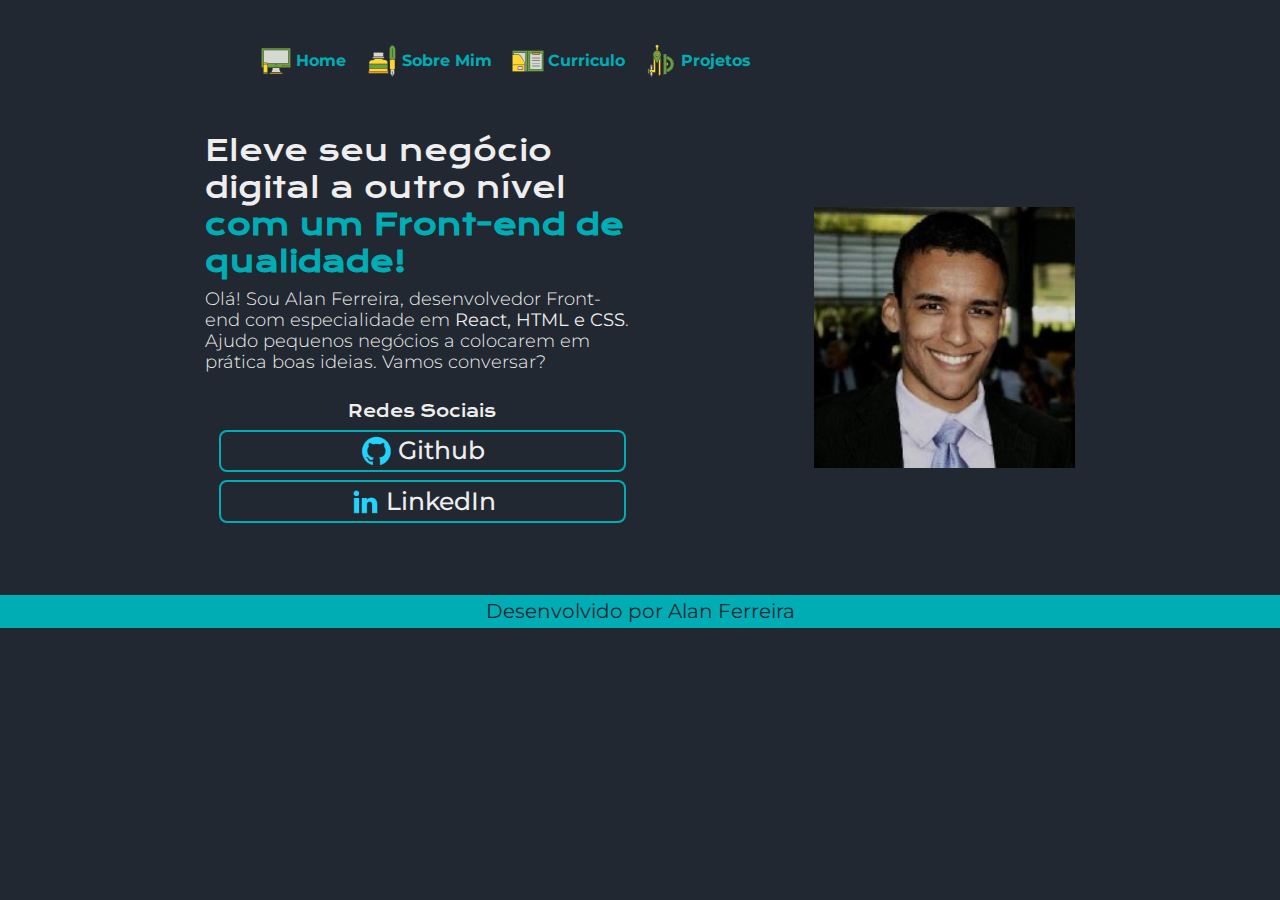
<file: index.html>
<!DOCTYPE html>
<html lang="pt-br">
  <head>
    <meta charset="UTF-8" />
    <meta http-equiv="X-UA-Compatible" content="IE=edge" />
    <meta name="viewport" content="width=device-width, initial-scale=1.0" />
    <link rel="stylesheet" href="./styles/style.css" />
    <title>Portfolio</title>
  </head>
  <body>
    <header class="cabecalho">
      <nav class="cabecalho__menu">
        <a class="cabecalho__menu__link" href="index.html">
          <img src="./assets/home.svg" class="cabecalho__menu__link__icon" />
          Home</a
        >
        <a class="cabecalho__menu__link" href="/pages/about.html">
          <img
            src="./assets/sobre-mim.svg"
            class="cabecalho__menu__link__icon"
          />Sobre Mim</a
        >
        <a class="cabecalho__menu__link" href="/pages/curriculum.html"
          ><img
            src="./assets/curriculo.svg"
            class="cabecalho__menu__link__icon"
          />Curriculo</a
        >
        <a class="cabecalho__menu__link" href="/pages/projects.html"
          ><img
            src="./assets/projetos.svg"
            class="cabecalho__menu__link__icon"
          />Projetos</a
        >
      </nav>
    </header>
    <main class="apresentacao">
      <section class="apresentacao__conteudo">
        <h1 class="apresentacao__conteudo__titulo">
          Eleve seu negócio digital a outro nível
          <strong class="tecnologias-texto-destaque"
            >com um Front-end de qualidade!</strong
          >
        </h1>
        <p class="apresentacao__conteudo__texto">
          Olá! Sou Alan Ferreira, desenvolvedor Front-end com especialidade em
          <strong>React, HTML e CSS</strong>. Ajudo pequenos negócios a
          colocarem em prática boas ideias. Vamos conversar?
        </p>
        <div class="apresentacao__links">
          <h2 class="apresentacao__links__subtitulo">Redes Sociais</h2>
          <a
            class="apresentacao__links__social"
            href="https://github.com/AllanSafe"
          >
            <img src="./assets/github.png" />
            Github</a
          >
          <a
            class="apresentacao__links__social"
            href="https://www.linkedin.com/in/devalanferreira/"
          >
            <img src="./assets/linkedin.png" /> LinkedIn
          </a>
        </div>
      </section>
      <img
        class="apresentacao__imagem"
        src="./assets/photo-personal.jpg"
        alt="foto de perfil do Alan Ferreira"
      />
    </main>
    <footer class="rodape"><p>Desenvolvido por Alan Ferreira</p></footer>
  </body>
</html>
</file>
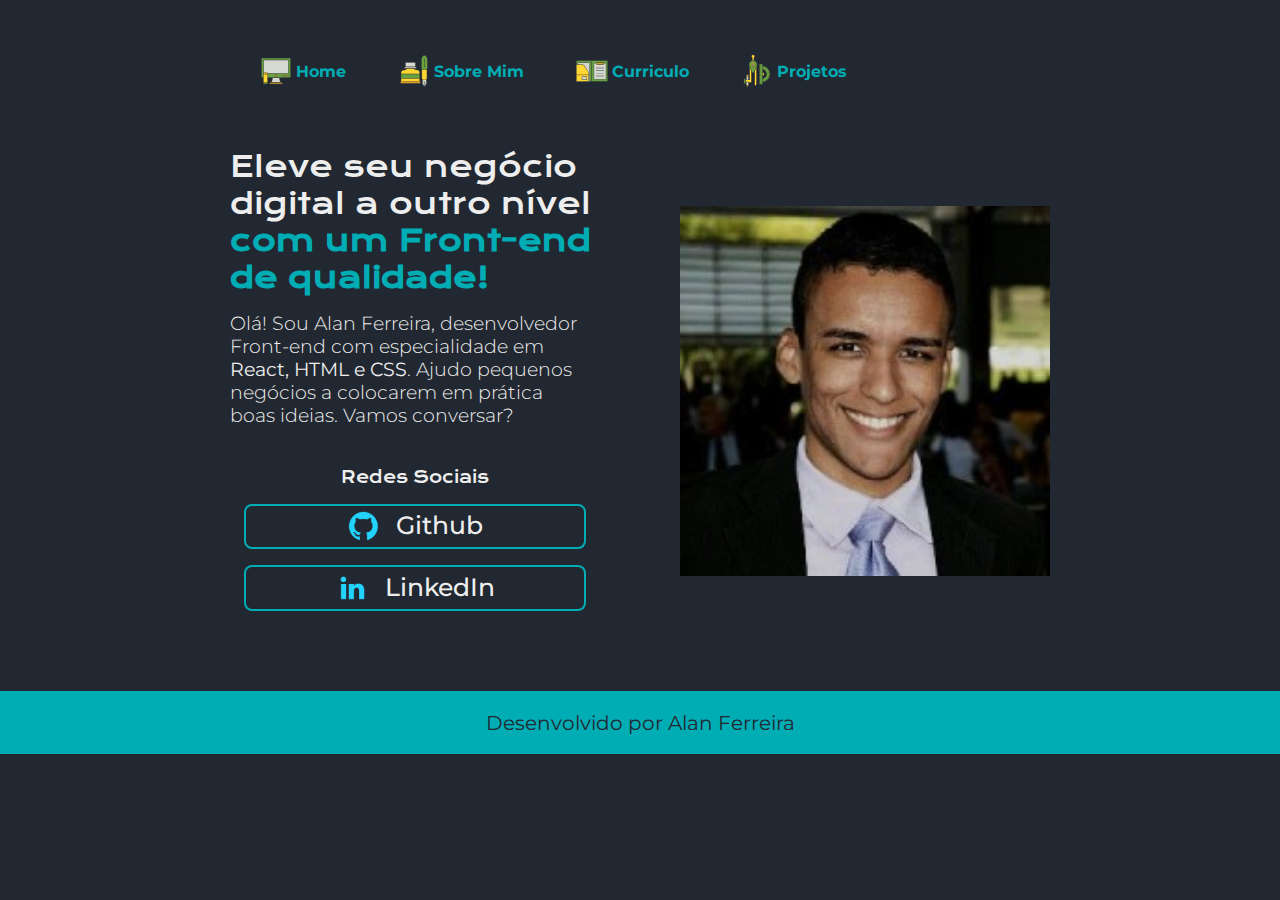
<file: Primeiro-codigo/index.html>
<!DOCTYPE html>
<html lang="pt-br">
  <head>
    <meta charset="UTF-8" />
    <meta http-equiv="X-UA-Compatible" content="IE=edge" />
    <meta name="viewport" content="width=device-width, initial-scale=1.0" />
    <link rel="stylesheet" href="./styles/style.css" />
    <title>Portfolio</title>
  </head>
  <body>
    <header class="cabecalho">
      <nav class="cabecalho__menu">
        <a class="cabecalho__menu__link" href="./index.html">
          <img src="./assets/home.svg" class="cabecalho__menu__link__icon" />
          Home</a
        >
        <a
          class="cabecalho__menu__link"
          href="/Primeiro-codigo/pages/about.html"
        >
          <img
            src="./assets/sobre-mim.svg"
            class="cabecalho__menu__link__icon"
          />Sobre Mim</a
        >
        <a
          class="cabecalho__menu__link"
          href="/Primeiro-codigo/pages/curriculum.html"
          ><img
            src="./assets/curriculo.svg"
            class="cabecalho__menu__link__icon"
          />Curriculo</a
        >
        <a
          class="cabecalho__menu__link"
          href="/Primeiro-codigo/pages/projects.html"
          ><img
            src="./assets/projetos.svg"
            class="cabecalho__menu__link__icon"
          />Projetos</a
        >
      </nav>
    </header>
    <main class="apresentacao">
      <section class="apresentacao__conteudo">
        <h1 class="apresentacao__conteudo__titulo">
          Eleve seu negócio digital a outro nível
          <strong class="tecnologias-texto-destaque"
            >com um Front-end de qualidade!</strong
          >
        </h1>
        <p class="apresentacao__conteudo__texto">
          Olá! Sou Alan Ferreira, desenvolvedor Front-end com especialidade em
          <strong>React, HTML e CSS</strong>. Ajudo pequenos negócios a
          colocarem em prática boas ideias. Vamos conversar?
        </p>
        <div class="apresentacao__links">
          <h2 class="apresentacao__links__subtitulo">Redes Sociais</h2>
          <a
            class="apresentacao__links__social"
            href="https://github.com/AllanSafe"
          >
            <img src="./assets/github.png" />
            Github</a
          >
          <a
            class="apresentacao__links__social"
            href="https://www.linkedin.com/in/devalanferreira/"
          >
            <img src="./assets/linkedin.png" /> LinkedIn
          </a>
        </div>
      </section>
      <img
        class="apresentacao__imagem"
        src="./assets/photo-personal.jpg"
        alt="foto de perfil do Alan Ferreira"
      />
    </main>
    <footer class="rodape"><p>Desenvolvido por Alan Ferreira</p></footer>
  </body>
</html>
</file>
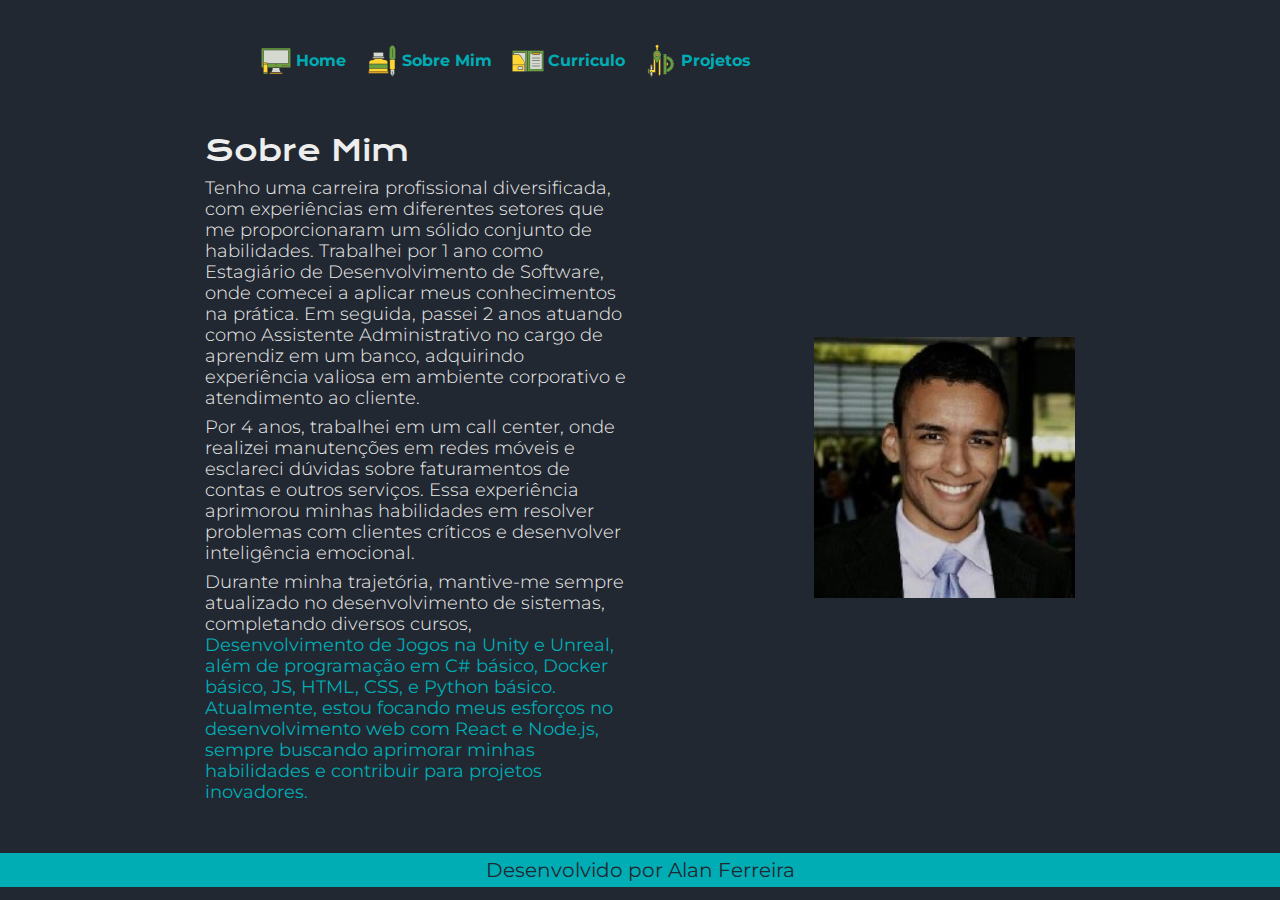
<file: pages/about.html>
<!DOCTYPE html>
<html lang="pt-br">
  <head>
    <meta charset="UTF-8" />
    <meta name="viewport" content="width=device-width, initial-scale=1.0" />
    <link rel="stylesheet" href="/styles/style.css" />
    <title>Sobre Mim</title>
  </head>
  <body>
    <header class="cabecalho">
      <nav class="cabecalho__menu">
        <a class="cabecalho__menu__link" href="/index.html">
          <img src="/assets/home.svg" class="cabecalho__menu__link__icon" />
          Home</a
        >
        <a class="cabecalho__menu__link" href="/pages/about.html">
          <img
            src="/assets/sobre-mim.svg"
            class="cabecalho__menu__link__icon"
          />Sobre Mim</a
        >
        <a class="cabecalho__menu__link" href="/pages/curriculum.html"
          ><img
            src="/assets/curriculo.svg"
            class="cabecalho__menu__link__icon"
          />Curriculo</a
        >
        <a class="cabecalho__menu__link" href="/pages/projects.html"
          ><img
            src="/assets/projetos.svg"
            class="cabecalho__menu__link__icon"
          />Projetos</a
        >
      </nav>
    </header>
    <main class="apresentacao">
      <section class="apresentacao__conteudo">
        <h1 class="apresentacao__conteudo__titulo">Sobre Mim</h1>
        <p class="apresentacao__conteudo__texto">
          Tenho uma carreira profissional diversificada, com experiências em
          diferentes setores que me proporcionaram um sólido conjunto de
          habilidades. Trabalhei por 1 ano como Estagiário de Desenvolvimento de
          Software, onde comecei a aplicar meus conhecimentos na prática. Em
          seguida, passei 2 anos atuando como Assistente Administrativo no cargo
          de aprendiz em um banco, adquirindo experiência valiosa em ambiente
          corporativo e atendimento ao cliente.
        </p>
        <p class="apresentacao__conteudo__texto">
          Por 4 anos, trabalhei em um call center, onde realizei manutenções em
          redes móveis e esclareci dúvidas sobre faturamentos de contas e outros
          serviços. Essa experiência aprimorou minhas habilidades em resolver
          problemas com clientes críticos e desenvolver inteligência emocional.
        </p>
        <p class="apresentacao__conteudo__texto">
          Durante minha trajetória, mantive-me sempre atualizado no
          desenvolvimento de sistemas, completando diversos cursos,
          <strong class="tecnologias-texto-destaque">
            Desenvolvimento de Jogos na Unity e Unreal, além de programação em
            C# básico, Docker básico, JS, HTML, CSS, e Python básico.
            Atualmente, estou focando meus esforços no desenvolvimento web com
            React e Node.js, sempre buscando aprimorar minhas habilidades e
            contribuir para projetos inovadores.</strong
          >
        </p>
      </section>
      <img
        class="apresentacao__imagem"
        src="/assets/photo-personal.jpg"
        alt="foto de perfil do Alan Ferreira"
      />
    </main>
    <footer class="rodape"><p>Desenvolvido por Alan Ferreira</p></footer>
  </body>
</html>
</file>
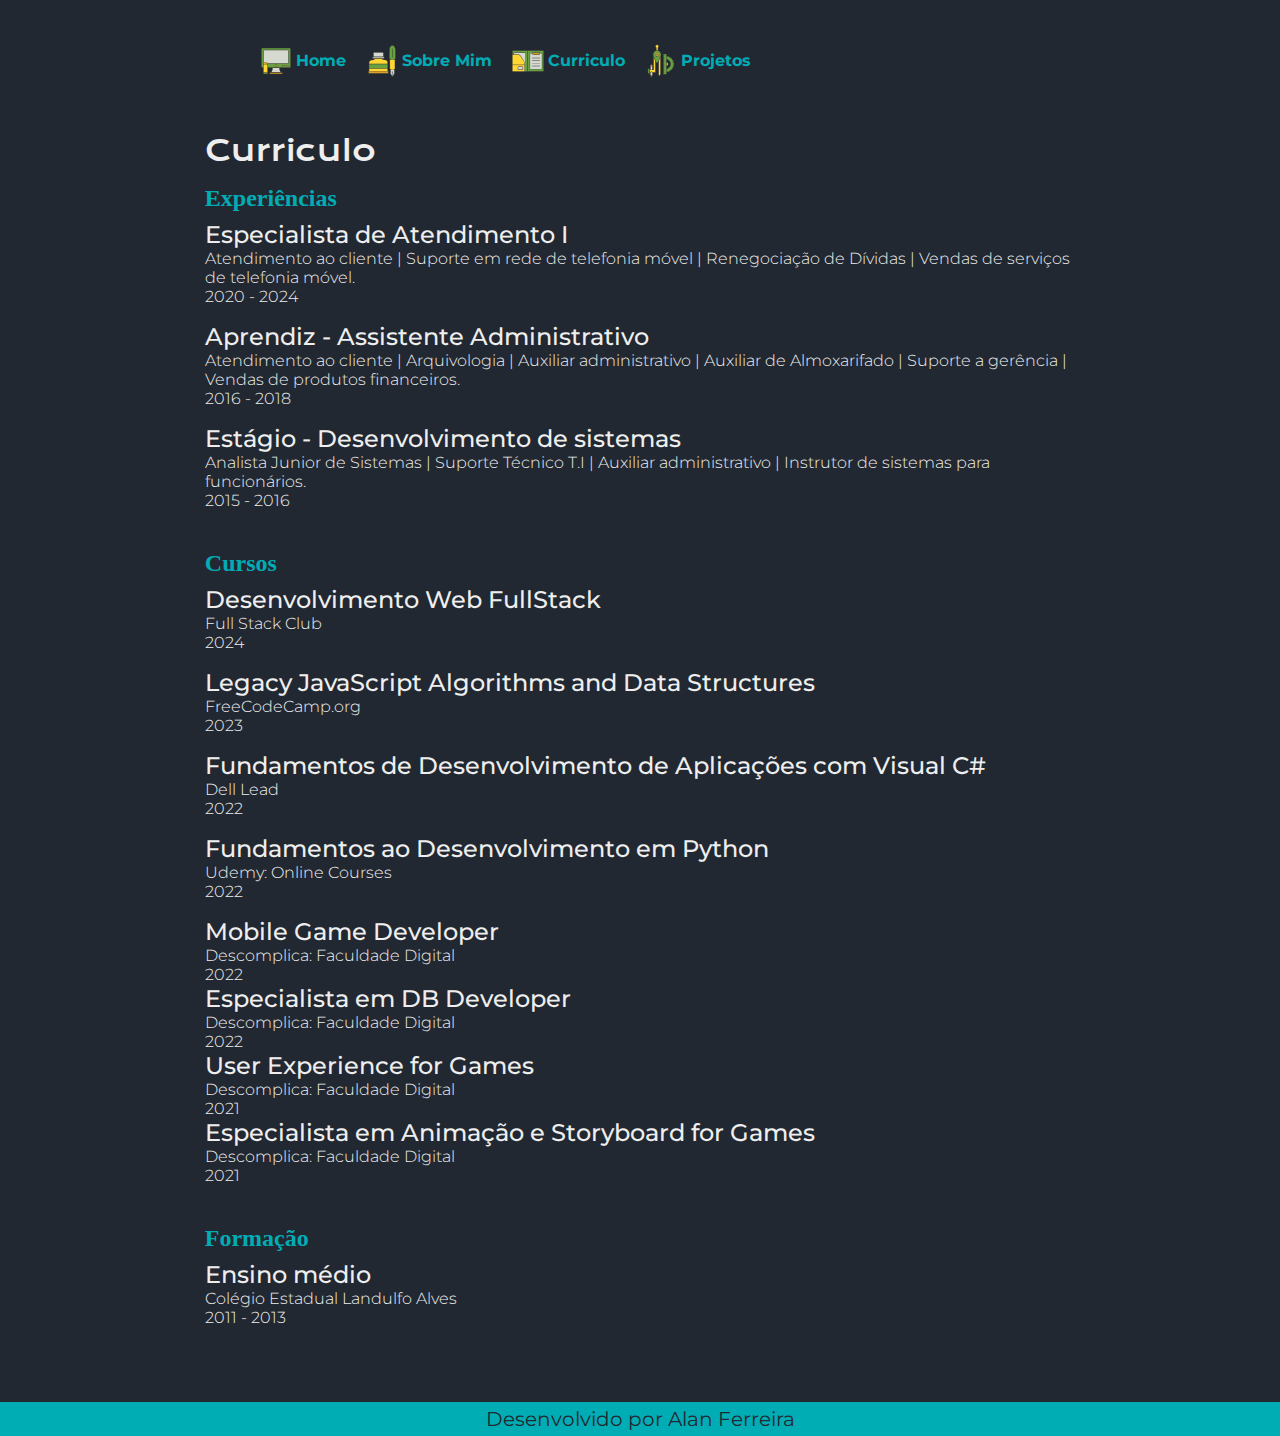
<file: pages/curriculum.html>
<!DOCTYPE html>
<html lang="pt-br">
  <head>
    <meta charset="UTF-8" />
    <meta name="viewport" content="width=device-width>, initial-scale=1.0" />
    <link rel="stylesheet" href="/styles/style.css" />
    <title>Curriculo</title>
  </head>
  <body>
    <header class="cabecalho">
      <nav class="cabecalho__menu">
        <a class="cabecalho__menu__link" href="/index.html">
          <img src="/assets/home.svg" class="cabecalho__menu__link__icon" />
          Home</a
        >
        <a class="cabecalho__menu__link" href="/pages/about.html">
          <img
            src="/assets/sobre-mim.svg"
            class="cabecalho__menu__link__icon"
          />Sobre Mim</a
        >
        <a class="cabecalho__menu__link" href="/pages/curriculum.html"
          ><img
            src="/assets/curriculo.svg"
            class="cabecalho__menu__link__icon"
          />Curriculo</a
        >
        <a class="cabecalho__menu__link" href="/pages/projects.html"
          ><img
            src="/assets/projetos.svg"
            class="cabecalho__menu__link__icon"
          />Projetos</a
        >
      </nav>
    </header>
    <main class="apresentacao">
      <section class="apresentacao__conteudo__curriculo">
        <h1 class="apresentacao__conteudo__titulo">Curriculo</h1>
        <div class="apresentacao__conteudo__curriculo">
          <div class="apresentacao__conteudo__exp-formacoes">
            <h2 class="apresentacao__conteudo__subtitulos">Experiências</h2>
            <div class="experiencias__conteudo">
              <div class="especialista__Atendimento">
                <div class="projeto__descricao">
                  <h3 class="apresentacao__conteudo__titulo__exp">
                    Especialista de Atendimento I
                  </h3>
                  <p>
                    Atendimento ao cliente | Suporte em rede de telefonia móvel
                    | Renegociação de Dívidas | Vendas de serviços de telefonia
                    móvel.
                  </p>
                  <p2>2020 - 2024</p2>
                </div>
              </div>
              <div class="aprendiz__bancario">
                <div class="projeto__descricao">
                  <h3 class="apresentacao__conteudo__titulo__exp">
                    Aprendiz - Assistente Administrativo
                  </h3>
                  <p>
                    Atendimento ao cliente | Arquivologia | Auxiliar
                    administrativo | Auxiliar de Almoxarifado | Suporte a
                    gerência | Vendas de produtos financeiros.
                  </p>
                  <p2>2016 - 2018</p2>
                </div>
              </div>
              <div class="estagio__analista">
                <div class="projeto__descricao">
                  <h3 class="apresentacao__conteudo__titulo__exp">
                    Estágio - Desenvolvimento de sistemas
                  </h3>
                  <p>
                    Analista Junior de Sistemas | Suporte Técnico T.I | Auxiliar
                    administrativo | Instrutor de sistemas para funcionários.
                  </p>
                  <p2>2015 - 2016</p2>
                </div>
              </div>
            </div>
          </div>

          <div class="apresentacao__conteudo__exp-formacoes">
            <h2 class="apresentacao__conteudo__subtitulos">Cursos</h2>
            <div class="cursos__conteudo">
              <div class="fullstackweek">
                <div class="projeto__descricao">
                  <a
                    href="https://media.licdn.com/dms/image/v2/D4D2DAQG7MDpmD4c3_g/profile-treasury-image-shrink_800_800/profile-treasury-image-shrink_800_800/0/1731448622291?e=1732809600&v=beta&t=DTgjEJE_aZi6aMZAL2iylhNwAj6Tw8tKdu2QYVAb_II"
                    class="link__projetos"
                  >
                    <h3 class="apresentacao__conteudo__titulo__exp">
                      Desenvolvimento Web FullStack
                    </h3>
                    <p>Full Stack Club</p>
                    <p2>2024</p2>
                  </a>
                </div>
              </div>
              <div class="freecodecamp">
                <div class="projeto__descricao">
                  <a
                    href="https://media.licdn.com/dms/image/v2/D4D2DAQE1JiXGo8ZbZA/profile-treasury-image-shrink_800_800/profile-treasury-image-shrink_800_800/0/1730408570755?e=1732809600&v=beta&t=E4z0MFdEk0MraQh1kQ8BmBDXEds2swrgFgJm5up7lpY"
                    class="link__projetos"
                  >
                    <h3 class="apresentacao__conteudo__titulo__exp">
                      Legacy JavaScript Algorithms and Data Structures
                    </h3>
                    <p>FreeCodeCamp.org</p>
                    <p2>2023</p2>
                  </a>
                </div>
              </div>
              <div class="dell__lead">
                <div class="projeto__descricao">
                  <a
                    href="https://media.licdn.com/dms/image/v2/D4D2DAQGNlHCPCKlM4Q/profile-treasury-document-cover-images_480/profile-treasury-document-cover-images_480/0/1730408699734?e=1732809600&v=beta&t=nYFb6QbfHdYj8txgays9bp7BI6XwpCZp6-rIqNbrCfs"
                    class="link__projetos"
                    ><h3 class="apresentacao__conteudo__titulo__exp">
                      Fundamentos de Desenvolvimento de Aplicações com Visual C#
                    </h3>
                    <p>Dell Lead</p>
                    <p2>2022 </p2>
                  </a>
                </div>
              </div>
              <div class="udemy">
                <div class="projeto__descricao">
                  <a
                    href="https://media.licdn.com/dms/image/v2/D4D2DAQErZREqI0Yrfw/profile-treasury-document-cover-images_480/profile-treasury-document-cover-images_480/0/1730409622458?e=1732809600&v=beta&t=CzkeJW-aSP4O7tHlgbRbyKVMXse9DoSQPUUpjpWolMA"
                    class="link__projetos"
                  >
                    <h3 class="apresentacao__conteudo__titulo__exp">
                      Fundamentos ao Desenvolvimento em Python
                    </h3>
                    <p>Udemy: Online Courses</p>
                    <p2>2022</p2>
                  </a>
                </div>
              </div>
              <div class="descomplica">
                <div class="projeto__descricao">
                  <a
                    href="https://media.licdn.com/dms/image/v2/D4D2DAQHXP2hV8aqtWw/profile-treasury-document-cover-images_480/profile-treasury-document-cover-images_480/0/1730409486233?e=1732809600&v=beta&t=6Rv4pd_cjRXnYro8bzRWsS-j9oTBVNDd4ont6yJ8EVY"
                    class="link__projetos"
                  >
                    <h3 class="apresentacao__conteudo__titulo__exp">
                      Mobile Game Developer
                    </h3>
                    <p>Descomplica: Faculdade Digital</p>
                    <p2>2022</p2>
                  </a>
                  <a
                    href="https://media.licdn.com/dms/image/v2/D4D2DAQHNH4mlsj61qw/profile-treasury-document-cover-images_480/profile-treasury-document-cover-images_480/0/1730409363341?e=1732809600&v=beta&t=hZ5rhWuuQrrNb0n4H3VG0XU5xB9V6pq6FVoy_RcilLI"
                    class="link__projetos"
                  >
                    <h3 class="apresentacao__conteudo__titulo__exp">
                      Especialista em DB Developer
                    </h3>
                    <p>Descomplica: Faculdade Digital</p>
                    <p2>2022</p2>
                  </a>
                  <a
                    href="https://media.licdn.com/dms/image/v2/D4D2DAQGYauyVzPGrRw/profile-treasury-document-cover-images_480/profile-treasury-document-cover-images_480/0/1730409331352?e=1732809600&v=beta&t=RyekEVd8odNOXOFc7t0ZhJ3vxIKbehHVoBMN_z2-gHQ"
                    class="link__projetos"
                  >
                    <h3 class="apresentacao__conteudo__titulo__exp">
                      User Experience for Games
                    </h3>
                    <p>Descomplica: Faculdade Digital</p>
                    <p2>2021</p2>
                  </a>
                  <a
                    href="https://media.licdn.com/dms/image/v2/D4D2DAQHfw3IVFaj5GQ/profile-treasury-document-cover-images_480/profile-treasury-document-cover-images_480/0/1730409274313?e=1732809600&v=beta&t=3SXFrBSbV9EYgycUnmGRZ1DpLsW6yGEHd1T13Oo4xFQ"
                    class="link__projetos"
                  >
                    <h3 class="apresentacao__conteudo__titulo__exp">
                      Especialista em Animação e Storyboard for Games
                    </h3>
                    <p>Descomplica: Faculdade Digital</p>
                    <p2>2021</p2>
                  </a>
                </div>
              </div>
            </div>
          </div>

          <div class="apresentacao__conteudo__exp-formacoes">
            <h2 class="apresentacao__conteudo__subtitulos">Formação</h2>
            <div class="projeto__descricao">
              <h3 class="apresentacao__conteudo__titulo__exp">Ensino médio</h3>
              <p>Colégio Estadual Landulfo Alves</p>
              <p2>2011 - 2013</p2>
            </div>
          </div>
        </div>
      </section>
    </main>
    <footer class="rodape"><p>Desenvolvido por Alan Ferreira</p></footer>
  </body>
</html>
</file>
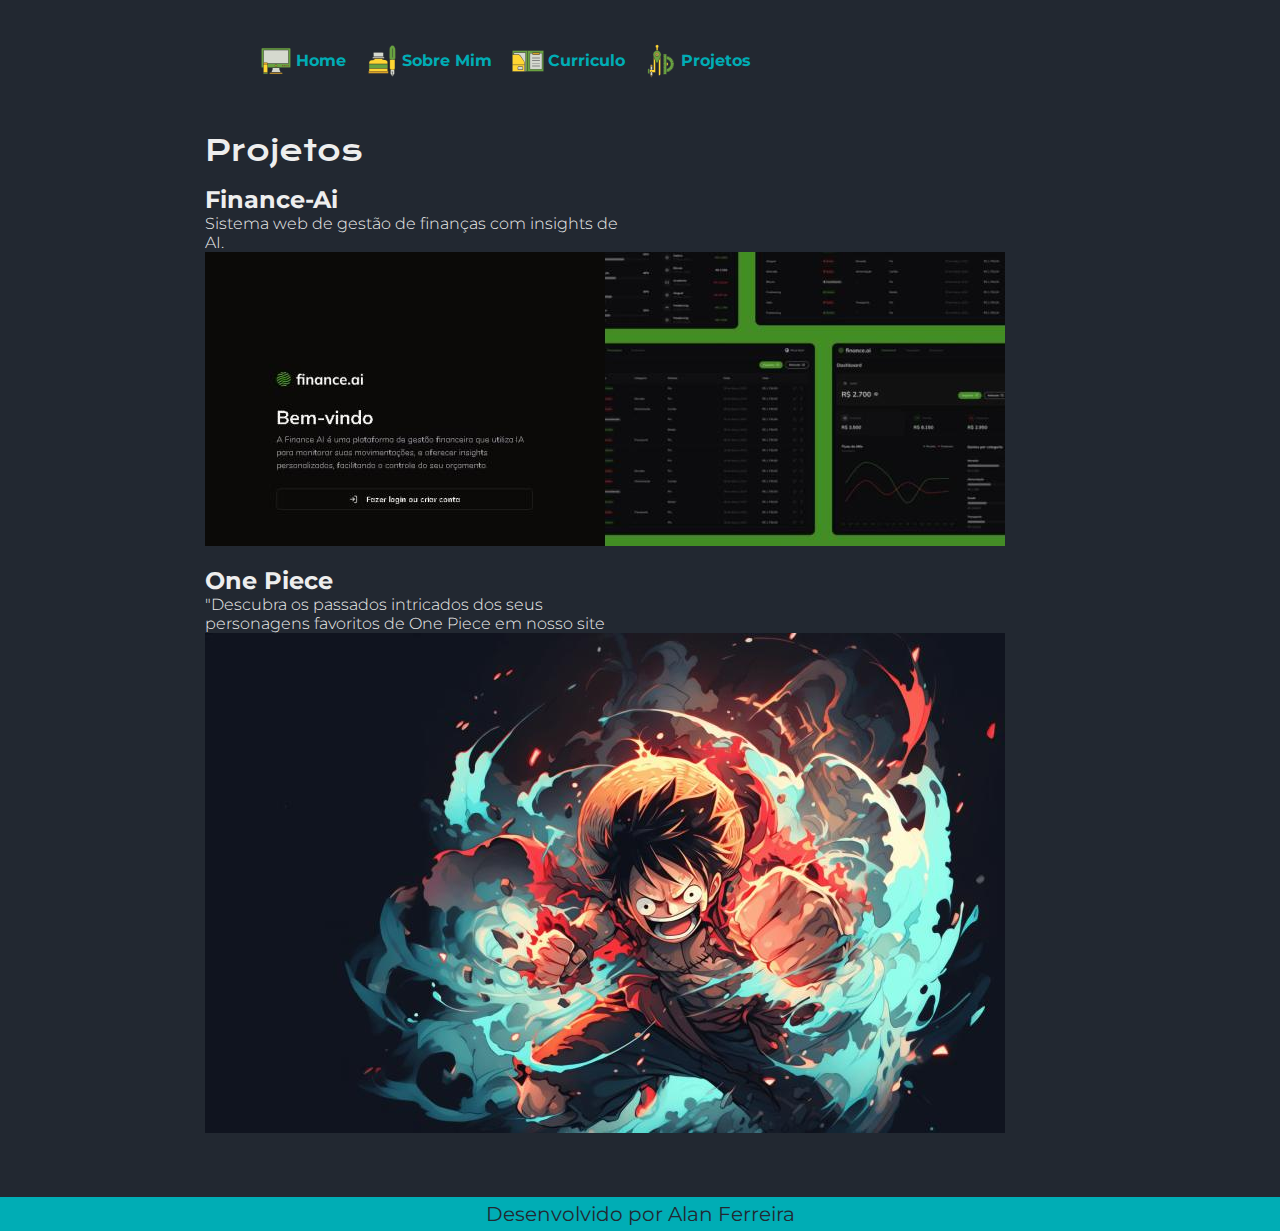
<file: pages/projects.html>
<!DOCTYPE html>
<html lang="pt-br">
  <head>
    <meta charset="UTF-8" />
    <meta name="viewport" content="width=device-width, initial-scale=1.0" />
    <link rel="stylesheet" href="/styles/style.css" />
    <title>Projetos</title>
  </head>
  <body>
    <header class="cabecalho">
      <nav class="cabecalho__menu">
        <a class="cabecalho__menu__link" href="/index.html">
          <img src="/assets/home.svg" class="cabecalho__menu__link__icon" />
          Home</a
        >
        <a class="cabecalho__menu__link" href="/pages/about.html">
          <img
            src="/assets/sobre-mim.svg"
            class="cabecalho__menu__link__icon"
          />Sobre Mim</a
        >
        <a class="cabecalho__menu__link" href="/pages/curriculum.html"
          ><img
            src="/assets/curriculo.svg"
            class="cabecalho__menu__link__icon"
          />Curriculo</a
        >
        <a class="cabecalho__menu__link" href="/pages/projects.html"
          ><img
            src="/assets/projetos.svg"
            class="cabecalho__menu__link__icon"
          />Projetos</a
        >
      </nav>
    </header>
    <main class="apresentacao">
      <section class="apresentacao__conteudo">
        <h1 class="apresentacao__conteudo__titulo">Projetos</h1>
        <div class="apresentacao__conteudo__projetos">
          <div class="finance-ai">
            <div class="projeto__descricao">
              <a
                href="https://finance-ai-amber-tau.vercel.app/login"
                class="link__projetos"
              >
                <h2 class="apresentacao__conteudo__subtitulos__projetos">
                  Finance-Ai
                </h2>
                <p>Sistema web de gestão de finanças com insights de AI.</p>
                <img
                  class="imagem__projetos"
                  src="/assets/finance-ai.jpg"
                  alt="Imagem ilustrativa do sistema Finance-Ai"
                />
              </a>
            </div>
          </div>
          <div class="onepiece__Site">
            <div class="projeto__descricao">
              <a
                href="https://allansafe.github.io/projeto-one-piece/"
                class="link__projetos"
              >
                <h2 class="apresentacao__conteudo__subtitulos__projetos">
                  One Piece
                </h2>
                <p>
                  "Descubra os passados intricados dos seus personagens
                  favoritos de One Piece em nosso site
                </p>
                <img
                  class="imagem__projetos"
                  src="/assets/one-piece.jpg"
                  alt="Imagem ilustrativa do site One Piece"
                />
              </a>
            </div>
          </div>
        </div>
      </section>
    </main>
    <footer class="rodape"><p>Desenvolvido por Alan Ferreira</p></footer>
  </body>
</html>
</file>
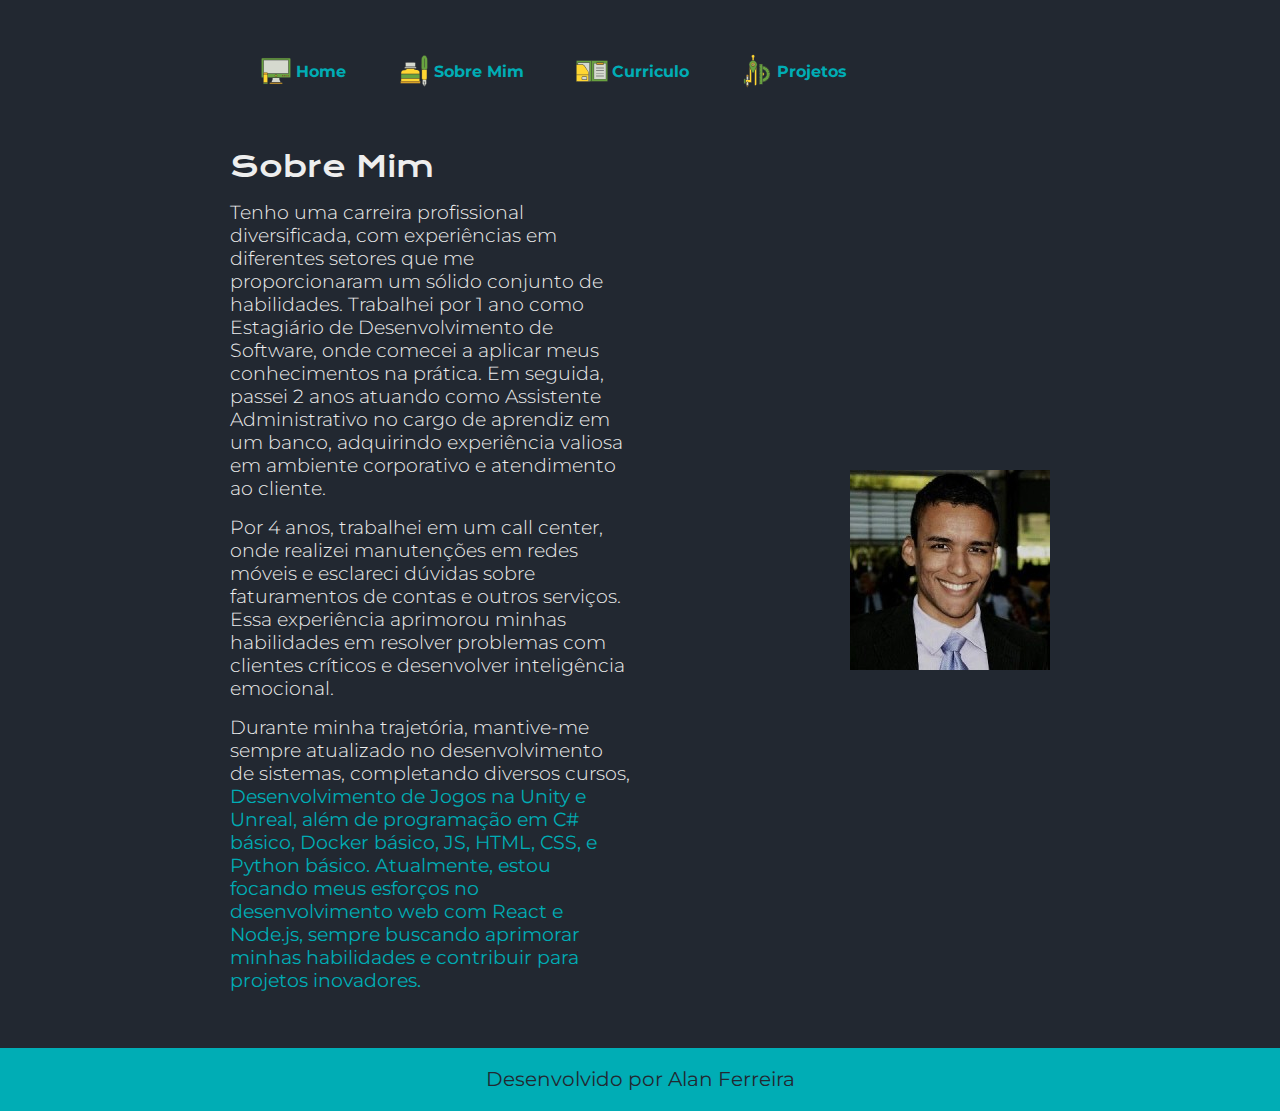
<file: Primeiro-codigo/about.html>
<!DOCTYPE html>
<html lang="pt-br">
  <head>
    <meta charset="UTF-8" />
    <meta name="viewport" content="width=device-width, initial-scale=1.0" />
    <link rel="stylesheet" href="./styles/style.css" />
    <title>Sobre Mim</title>
  </head>
  <body>
    <header class="cabecalho">
      <nav class="cabecalho__menu">
        <a class="cabecalho__menu__link" href="index.html">
          <img src="./assets/home.svg" class="cabecalho__menu__link__icon" />
          Home</a
        >
        <a class="cabecalho__menu__link" href="about.html">
          <img
            src="./assets/sobre-mim.svg"
            class="cabecalho__menu__link__icon"
          />Sobre Mim</a
        >
        <a class="cabecalho__menu__link" href="curriculum.html"
          ><img
            src="./assets/curriculo.svg"
            class="cabecalho__menu__link__icon"
          />Curriculo</a
        >
        <a class="cabecalho__menu__link" href="projects.html"
          ><img
            src="./assets/projetos.svg"
            class="cabecalho__menu__link__icon"
          />Projetos</a
        >
      </nav>
    </header>
    <main class="apresentacao">
      <section class="apresentacao__conteudo">
        <h1 class="apresentacao__conteudo__titulo">Sobre Mim</h1>
        <p class="apresentacao__conteudo__texto">
          Tenho uma carreira profissional diversificada, com experiências em
          diferentes setores que me proporcionaram um sólido conjunto de
          habilidades. Trabalhei por 1 ano como Estagiário de Desenvolvimento de
          Software, onde comecei a aplicar meus conhecimentos na prática. Em
          seguida, passei 2 anos atuando como Assistente Administrativo no cargo
          de aprendiz em um banco, adquirindo experiência valiosa em ambiente
          corporativo e atendimento ao cliente.
        </p>
        <p class="apresentacao__conteudo__texto">
          Por 4 anos, trabalhei em um call center, onde realizei manutenções em
          redes móveis e esclareci dúvidas sobre faturamentos de contas e outros
          serviços. Essa experiência aprimorou minhas habilidades em resolver
          problemas com clientes críticos e desenvolver inteligência emocional.
        </p>
        <p class="apresentacao__conteudo__texto">
          Durante minha trajetória, mantive-me sempre atualizado no
          desenvolvimento de sistemas, completando diversos cursos,
          <strong class="tecnologias-texto-destaque">
            Desenvolvimento de Jogos na Unity e Unreal, além de programação em
            C# básico, Docker básico, JS, HTML, CSS, e Python básico.
            Atualmente, estou focando meus esforços no desenvolvimento web com
            React e Node.js, sempre buscando aprimorar minhas habilidades e
            contribuir para projetos inovadores.</strong
          >
        </p>
      </section>
      <img
        src="./assets/photo-personal.jpg"
        alt="foto de perfil do Alan Ferreira"
      />
    </main>
    <footer class="rodape"><p>Desenvolvido por Alan Ferreira</p></footer>
  </body>
</html>
</file>
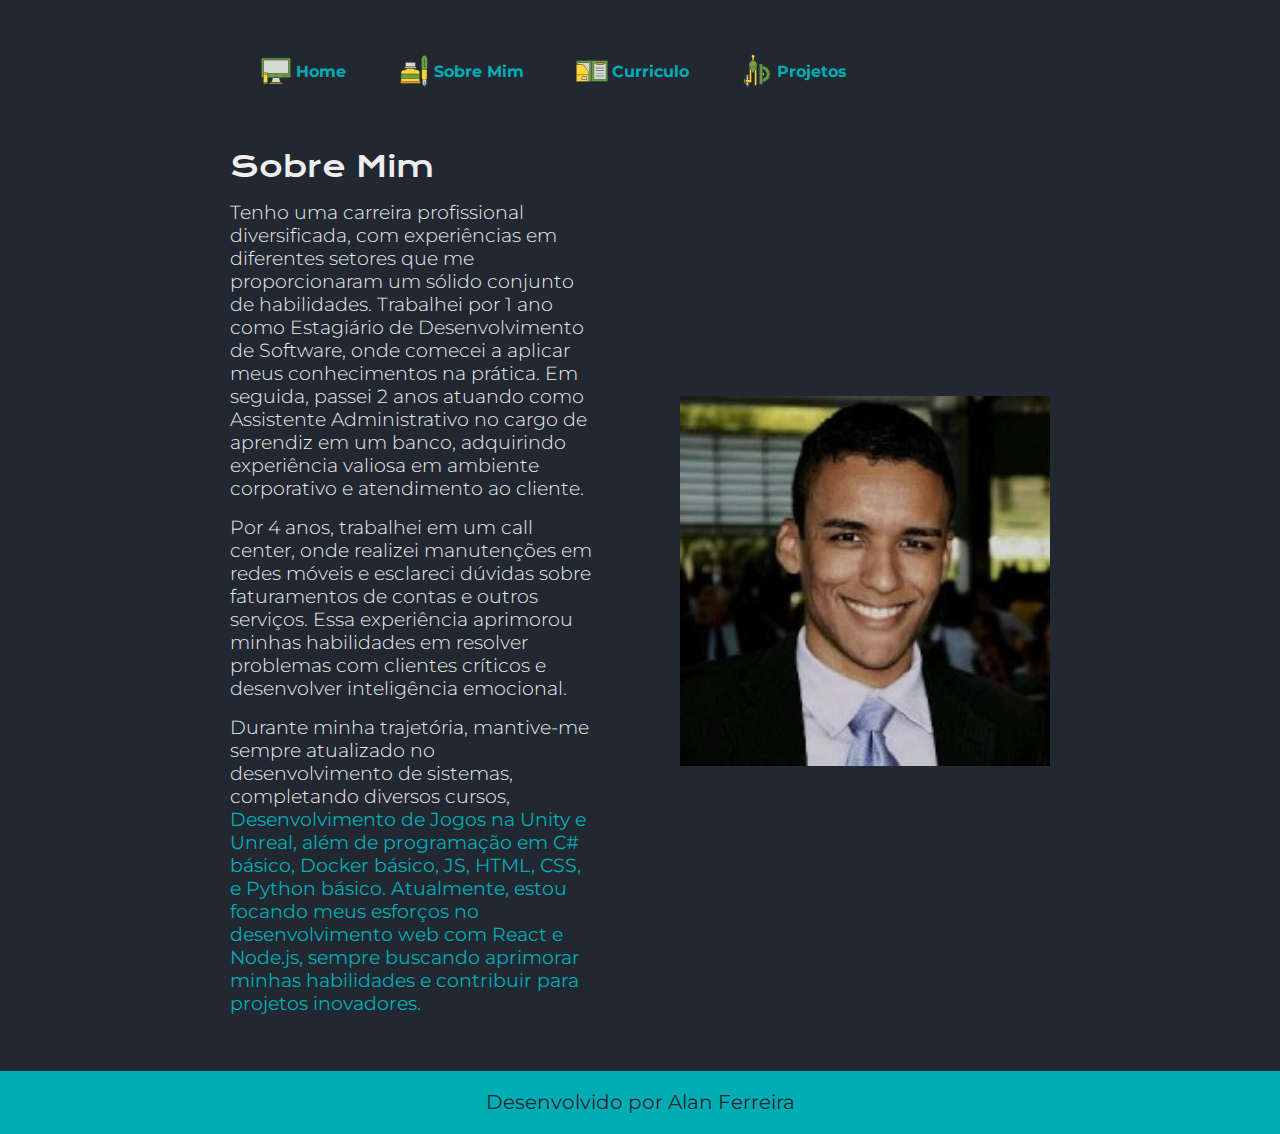
<file: Primeiro-codigo/pages/about.html>
<!DOCTYPE html>
<html lang="pt-br">
  <head>
    <meta charset="UTF-8" />
    <meta name="viewport" content="width=device-width, initial-scale=1.0" />
    <link rel="stylesheet" href="/Primeiro-codigo/styles/style.css" />
    <title>Sobre Mim</title>
  </head>
  <body>
    <header class="cabecalho">
      <nav class="cabecalho__menu">
        <a class="cabecalho__menu__link" href="/Primeiro-codigo/index.html">
          <img
            src="/Primeiro-codigo/assets/home.svg"
            class="cabecalho__menu__link__icon"
          />
          Home</a
        >
        <a
          class="cabecalho__menu__link"
          href="/Primeiro-codigo/pages/about.html"
        >
          <img
            src="/Primeiro-codigo/assets/sobre-mim.svg"
            class="cabecalho__menu__link__icon"
          />Sobre Mim</a
        >
        <a
          class="cabecalho__menu__link"
          href="/Primeiro-codigo/pages/curriculum.html"
          ><img
            src="/Primeiro-codigo/assets/curriculo.svg"
            class="cabecalho__menu__link__icon"
          />Curriculo</a
        >
        <a
          class="cabecalho__menu__link"
          href="/Primeiro-codigo/pages/projects.html"
          ><img
            src="/Primeiro-codigo/assets/projetos.svg"
            class="cabecalho__menu__link__icon"
          />Projetos</a
        >
      </nav>
    </header>
    <main class="apresentacao">
      <section class="apresentacao__conteudo">
        <h1 class="apresentacao__conteudo__titulo">Sobre Mim</h1>
        <p class="apresentacao__conteudo__texto">
          Tenho uma carreira profissional diversificada, com experiências em
          diferentes setores que me proporcionaram um sólido conjunto de
          habilidades. Trabalhei por 1 ano como Estagiário de Desenvolvimento de
          Software, onde comecei a aplicar meus conhecimentos na prática. Em
          seguida, passei 2 anos atuando como Assistente Administrativo no cargo
          de aprendiz em um banco, adquirindo experiência valiosa em ambiente
          corporativo e atendimento ao cliente.
        </p>
        <p class="apresentacao__conteudo__texto">
          Por 4 anos, trabalhei em um call center, onde realizei manutenções em
          redes móveis e esclareci dúvidas sobre faturamentos de contas e outros
          serviços. Essa experiência aprimorou minhas habilidades em resolver
          problemas com clientes críticos e desenvolver inteligência emocional.
        </p>
        <p class="apresentacao__conteudo__texto">
          Durante minha trajetória, mantive-me sempre atualizado no
          desenvolvimento de sistemas, completando diversos cursos,
          <strong class="tecnologias-texto-destaque">
            Desenvolvimento de Jogos na Unity e Unreal, além de programação em
            C# básico, Docker básico, JS, HTML, CSS, e Python básico.
            Atualmente, estou focando meus esforços no desenvolvimento web com
            React e Node.js, sempre buscando aprimorar minhas habilidades e
            contribuir para projetos inovadores.</strong
          >
        </p>
      </section>
      <img
        class="apresentacao__imagem"
        src="/Primeiro-codigo/assets/photo-personal.jpg"
        alt="foto de perfil do Alan Ferreira"
      />
    </main>
    <footer class="rodape"><p>Desenvolvido por Alan Ferreira</p></footer>
  </body>
</html>
</file>
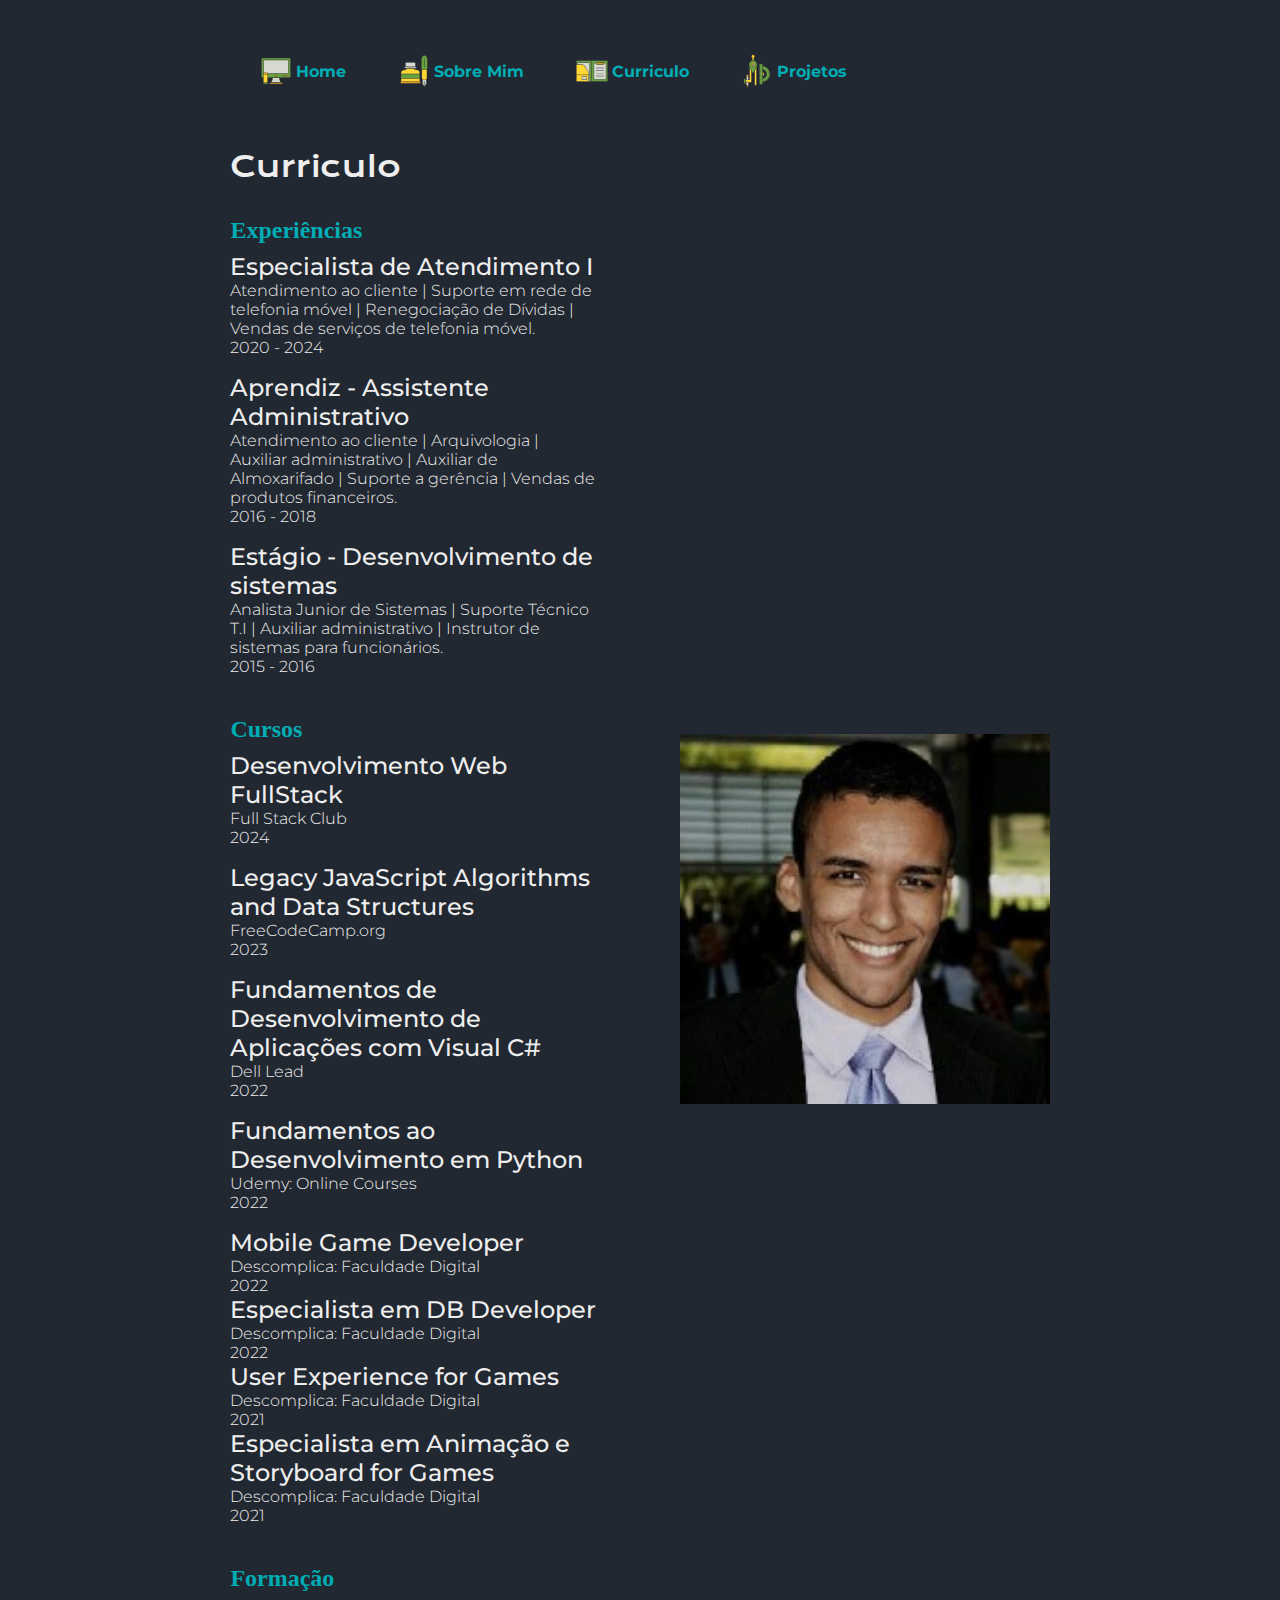
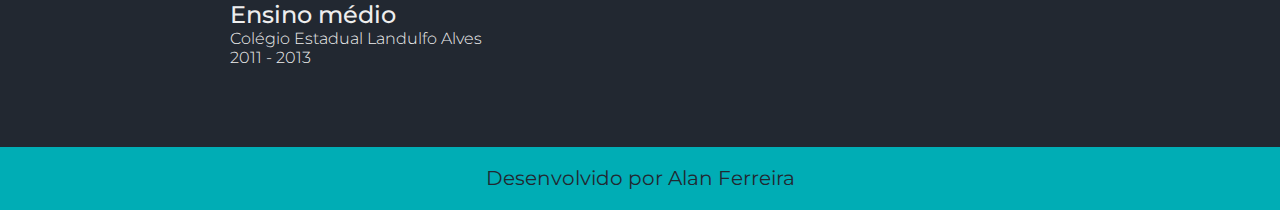
<file: Primeiro-codigo/pages/curriculum.html>
<!DOCTYPE html>
<html lang="pt-br">
  <head>
    <meta charset="UTF-8" />
    <meta name="viewport" content="width=device-width>, initial-scale=1.0" />
    <link rel="stylesheet" href="/Primeiro-codigo/styles/style.css" />
    <title>Curriculo</title>
  </head>
  <body>
    <header class="cabecalho">
      <nav class="cabecalho__menu">
        <a class="cabecalho__menu__link" href="/Primeiro-codigo/index.html">
          <img
            src="/Primeiro-codigo/assets/home.svg"
            class="cabecalho__menu__link__icon"
          />
          Home</a
        >
        <a
          class="cabecalho__menu__link"
          href="/Primeiro-codigo/pages/about.html"
        >
          <img
            src="/Primeiro-codigo/assets/sobre-mim.svg"
            class="cabecalho__menu__link__icon"
          />Sobre Mim</a
        >
        <a
          class="cabecalho__menu__link"
          href="/Primeiro-codigo/pages/curriculum.html"
          ><img
            src="/Primeiro-codigo/assets/curriculo.svg"
            class="cabecalho__menu__link__icon"
          />Curriculo</a
        >
        <a
          class="cabecalho__menu__link"
          href="/Primeiro-codigo/pages/projects.html"
          ><img
            src="/Primeiro-codigo/assets/projetos.svg"
            class="cabecalho__menu__link__icon"
          />Projetos</a
        >
      </nav>
    </header>
    <main class="apresentacao">
      <section class="apresentacao__conteudo">
        <h1 class="apresentacao__conteudo__titulo">Curriculo</h1>
        <div class="apresentacao__conteudo__curriculo">
          <div class="apresentacao__conteudo__exp-formacoes">
            <h2 class="apresentacao__conteudo__subtitulos">Experiências</h2>
            <div class="experiencias__conteudo">
              <div class="especialista__Atendimento">
                <div class="projeto__descricao">
                  <h3 class="apresentacao__conteudo__titulo__exp">
                    Especialista de Atendimento I
                  </h3>
                  <p>
                    Atendimento ao cliente | Suporte em rede de telefonia móvel
                    | Renegociação de Dívidas | Vendas de serviços de telefonia
                    móvel.
                  </p>
                  <p2>2020 - 2024</p2>
                </div>
              </div>
              <div class="aprendiz__bancario">
                <div class="projeto__descricao">
                  <h3 class="apresentacao__conteudo__titulo__exp">
                    Aprendiz - Assistente Administrativo
                  </h3>
                  <p>
                    Atendimento ao cliente | Arquivologia | Auxiliar
                    administrativo | Auxiliar de Almoxarifado | Suporte a
                    gerência | Vendas de produtos financeiros.
                  </p>
                  <p2>2016 - 2018</p2>
                </div>
              </div>
              <div class="estagio__analista">
                <div class="projeto__descricao">
                  <h3 class="apresentacao__conteudo__titulo__exp">
                    Estágio - Desenvolvimento de sistemas
                  </h3>
                  <p>
                    Analista Junior de Sistemas | Suporte Técnico T.I | Auxiliar
                    administrativo | Instrutor de sistemas para funcionários.
                  </p>
                  <p2>2015 - 2016</p2>
                </div>
              </div>
            </div>
          </div>

          <div class="apresentacao__conteudo__exp-formacoes">
            <h2 class="apresentacao__conteudo__subtitulos">Cursos</h2>
            <div class="cursos__conteudo">
              <div class="fullstackweek">
                <div class="projeto__descricao">
                  <a
                    href="https://media.licdn.com/dms/image/v2/D4D2DAQG7MDpmD4c3_g/profile-treasury-image-shrink_800_800/profile-treasury-image-shrink_800_800/0/1731448622291?e=1732809600&v=beta&t=DTgjEJE_aZi6aMZAL2iylhNwAj6Tw8tKdu2QYVAb_II"
                    class="link__projetos"
                  >
                    <h3 class="apresentacao__conteudo__titulo__exp">
                      Desenvolvimento Web FullStack
                    </h3>
                    <p>Full Stack Club</p>
                    <p2>2024</p2>
                  </a>
                </div>
              </div>
              <div class="freecodecamp">
                <div class="projeto__descricao">
                  <a
                    href="https://media.licdn.com/dms/image/v2/D4D2DAQE1JiXGo8ZbZA/profile-treasury-image-shrink_800_800/profile-treasury-image-shrink_800_800/0/1730408570755?e=1732809600&v=beta&t=E4z0MFdEk0MraQh1kQ8BmBDXEds2swrgFgJm5up7lpY"
                    class="link__projetos"
                  >
                    <h3 class="apresentacao__conteudo__titulo__exp">
                      Legacy JavaScript Algorithms and Data Structures
                    </h3>
                    <p>FreeCodeCamp.org</p>
                    <p2>2023</p2>
                  </a>
                </div>
              </div>
              <div class="dell__lead">
                <div class="projeto__descricao">
                  <a
                    href="https://media.licdn.com/dms/image/v2/D4D2DAQGNlHCPCKlM4Q/profile-treasury-document-cover-images_480/profile-treasury-document-cover-images_480/0/1730408699734?e=1732809600&v=beta&t=nYFb6QbfHdYj8txgays9bp7BI6XwpCZp6-rIqNbrCfs"
                    class="link__projetos"
                    ><h3 class="apresentacao__conteudo__titulo__exp">
                      Fundamentos de Desenvolvimento de Aplicações com Visual C#
                    </h3>
                    <p>Dell Lead</p>
                    <p2>2022 </p2>
                  </a>
                </div>
              </div>
              <div class="udemy">
                <div class="projeto__descricao">
                  <a
                    href="https://media.licdn.com/dms/image/v2/D4D2DAQErZREqI0Yrfw/profile-treasury-document-cover-images_480/profile-treasury-document-cover-images_480/0/1730409622458?e=1732809600&v=beta&t=CzkeJW-aSP4O7tHlgbRbyKVMXse9DoSQPUUpjpWolMA"
                    class="link__projetos"
                  >
                    <h3 class="apresentacao__conteudo__titulo__exp">
                      Fundamentos ao Desenvolvimento em Python
                    </h3>
                    <p>Udemy: Online Courses</p>
                    <p2>2022</p2>
                  </a>
                </div>
              </div>
              <div class="descomplica">
                <div class="projeto__descricao">
                  <a
                    href="https://media.licdn.com/dms/image/v2/D4D2DAQHXP2hV8aqtWw/profile-treasury-document-cover-images_480/profile-treasury-document-cover-images_480/0/1730409486233?e=1732809600&v=beta&t=6Rv4pd_cjRXnYro8bzRWsS-j9oTBVNDd4ont6yJ8EVY"
                    class="link__projetos"
                  >
                    <h3 class="apresentacao__conteudo__titulo__exp">
                      Mobile Game Developer
                    </h3>
                    <p>Descomplica: Faculdade Digital</p>
                    <p2>2022</p2>
                  </a>
                  <a
                    href="https://media.licdn.com/dms/image/v2/D4D2DAQHNH4mlsj61qw/profile-treasury-document-cover-images_480/profile-treasury-document-cover-images_480/0/1730409363341?e=1732809600&v=beta&t=hZ5rhWuuQrrNb0n4H3VG0XU5xB9V6pq6FVoy_RcilLI"
                    class="link__projetos"
                  >
                    <h3 class="apresentacao__conteudo__titulo__exp">
                      Especialista em DB Developer
                    </h3>
                    <p>Descomplica: Faculdade Digital</p>
                    <p2>2022</p2>
                  </a>
                  <a
                    href="https://media.licdn.com/dms/image/v2/D4D2DAQGYauyVzPGrRw/profile-treasury-document-cover-images_480/profile-treasury-document-cover-images_480/0/1730409331352?e=1732809600&v=beta&t=RyekEVd8odNOXOFc7t0ZhJ3vxIKbehHVoBMN_z2-gHQ"
                    class="link__projetos"
                  >
                    <h3 class="apresentacao__conteudo__titulo__exp">
                      User Experience for Games
                    </h3>
                    <p>Descomplica: Faculdade Digital</p>
                    <p2>2021</p2>
                  </a>
                  <a
                    href="https://media.licdn.com/dms/image/v2/D4D2DAQHfw3IVFaj5GQ/profile-treasury-document-cover-images_480/profile-treasury-document-cover-images_480/0/1730409274313?e=1732809600&v=beta&t=3SXFrBSbV9EYgycUnmGRZ1DpLsW6yGEHd1T13Oo4xFQ"
                    class="link__projetos"
                  >
                    <h3 class="apresentacao__conteudo__titulo__exp">
                      Especialista em Animação e Storyboard for Games
                    </h3>
                    <p>Descomplica: Faculdade Digital</p>
                    <p2>2021</p2>
                  </a>
                </div>
              </div>
            </div>
          </div>

          <div class="apresentacao__conteudo__exp-formacoes">
            <h2 class="apresentacao__conteudo__subtitulos">Formação</h2>
            <div class="projeto__descricao">
              <h3 class="apresentacao__conteudo__titulo__exp">Ensino médio</h3>
              <p>Colégio Estadual Landulfo Alves</p>
              <p2>2011 - 2013</p2>
            </div>
          </div>
        </div>
      </section>
      <img
        class="apresentacao__imagem"
        src="/Primeiro-codigo/assets/photo-personal.jpg"
        alt="foto de perfil do Alan Ferreira"
      />
    </main>
    <footer class="rodape"><p>Desenvolvido por Alan Ferreira</p></footer>
  </body>
</html>
</file>
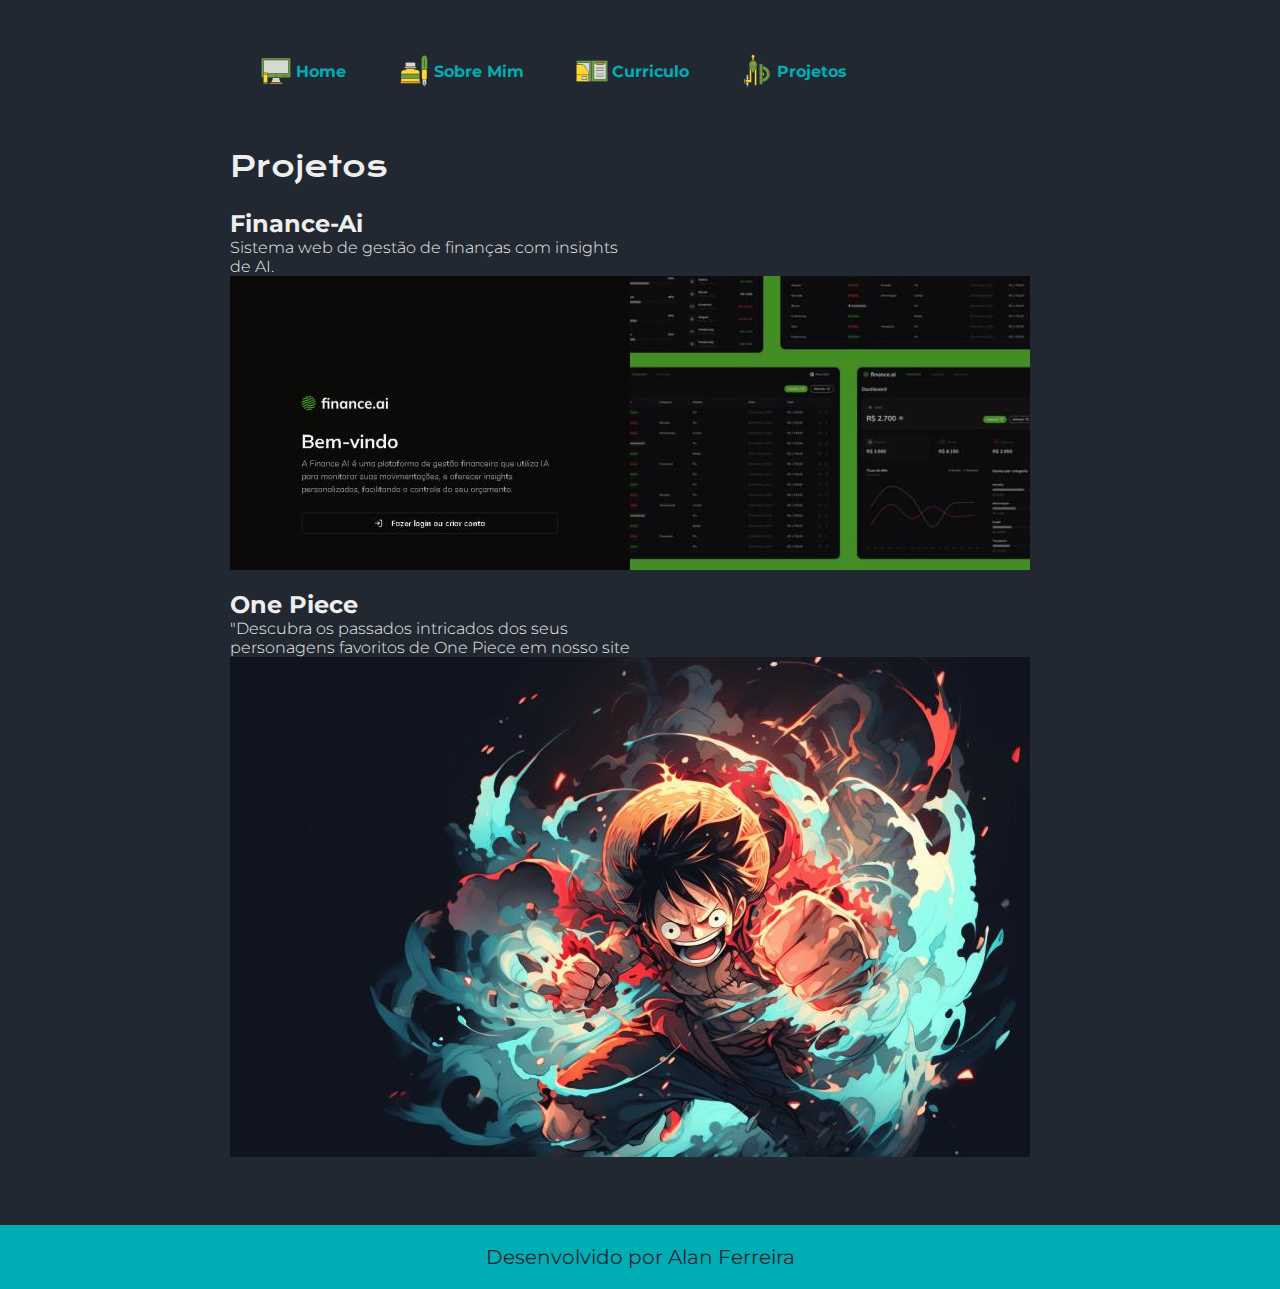
<file: Primeiro-codigo/pages/projects.html>
<!DOCTYPE html>
<html lang="pt-br">
  <head>
    <meta charset="UTF-8" />
    <meta name="viewport" content="width=device-width, initial-scale=1.0" />
    <link rel="stylesheet" href="/Primeiro-codigo/styles/style.css" />
    <title>Projetos</title>
  </head>
  <body>
    <header class="cabecalho">
      <nav class="cabecalho__menu">
        <a class="cabecalho__menu__link" href="/Primeiro-codigo/index.html">
          <img
            src="/Primeiro-codigo/assets/home.svg"
            class="cabecalho__menu__link__icon"
          />
          Home</a
        >
        <a
          class="cabecalho__menu__link"
          href="/Primeiro-codigo/pages/about.html"
        >
          <img
            src="/Primeiro-codigo/assets/sobre-mim.svg"
            class="cabecalho__menu__link__icon"
          />Sobre Mim</a
        >
        <a
          class="cabecalho__menu__link"
          href="/Primeiro-codigo/pages/curriculum.html"
          ><img
            src="/Primeiro-codigo/assets/curriculo.svg"
            class="cabecalho__menu__link__icon"
          />Curriculo</a
        >
        <a
          class="cabecalho__menu__link"
          href="/Primeiro-codigo/pages/projects.html"
          ><img
            src="/Primeiro-codigo/assets/projetos.svg"
            class="cabecalho__menu__link__icon"
          />Projetos</a
        >
      </nav>
    </header>
    <main class="apresentacao">
      <section class="apresentacao__conteudo">
        <h1 class="apresentacao__conteudo__titulo">Projetos</h1>
        <div class="apresentacao__conteudo__projetos">
          <div class="finance-ai">
            <div class="projeto__descricao">
              <a
                href="https://finance-ai-amber-tau.vercel.app/login"
                class="link__projetos"
              >
                <h2 class="apresentacao__conteudo__subtitulos__projetos">
                  Finance-Ai
                </h2>
                <p>Sistema web de gestão de finanças com insights de AI.</p>
                <img
                  class="imagem__projetos"
                  src="/Primeiro-codigo/assets/finance-ai.jpg"
                  alt="Imagem ilustrativa do sistema Finance-Ai"
                />
              </a>
            </div>
          </div>
          <div class="onepiece__Site">
            <div class="projeto__descricao">
              <a
                href="https://allansafe.github.io/projeto-one-piece/"
                class="link__projetos"
              >
                <h2 class="apresentacao__conteudo__subtitulos__projetos">
                  One Piece
                </h2>
                <p>
                  "Descubra os passados intricados dos seus personagens
                  favoritos de One Piece em nosso site
                </p>
                <img
                  class="imagem__projetos"
                  src="/Primeiro-codigo/assets/one-piece.jpg"
                  alt="Imagem ilustrativa do site One Piece"
                />
              </a>
            </div>
          </div>
        </div>
      </section>
    </main>
    <footer class="rodape"><p>Desenvolvido por Alan Ferreira</p></footer>
  </body>
</html>
</file>
<file: styles/style.css>
@import url("https://fonts.googleapis.com/css2?family=Krona+One&family=Montserrat:ital,wght@0,100..900;1,100..900&display=swap");

:root {
  --cor-primaria: #222831;
  --cor-secundaria: #eeeeee;
  --cor-terciaria: #00adb5;
  --cor-hover: #393e46;

  --font-primaria: "Krona One", sans-serif;
  --font-secundaria: "Montserrat", sans-serif;
}

* {
  margin: 0;
  padding: 0;
}

body,
html {
  height: 100%;
  margin: 0;
  box-sizing: border-box;
  background-color: var(--cor-primaria);
  color: var(--cor-secundaria);
}
.cabecalho {
  padding: 3.2% 0% 0% 20%;
}
.cabecalho__menu {
  display: flex;
  gap: 1rem;
}
.cabecalho__menu__link {
  display: flex;
  align-items: center;
  font-family: var(--font-secundaria);
  font-optical-sizing: auto;
  font-weight: 700;
  font-style: normal;
  font-size: 1rem;
  text-decoration: none;
  color: var(--cor-terciaria);
}
.cabecalho__menu__link:hover {
  cursor: pointer;
  color: var(--cor-secundaria);
}
.apresentacao__conteudo__titulo {
  font-family: var(--font-primaria);
  font-weight: 400;
  font-style: normal;
  font-size: 1.8rem;
}
.tecnologias-texto-destaque {
  color: var(--cor-terciaria);
}
.apresentacao {
  padding: 4% 16%;
  display: flex;
  align-items: center;
  justify-content: space-between;
}
.apresentacao__conteudo {
  width: 50%;
  display: flex;
  flex-direction: column;
  gap: 0.5rem;
}
.apresentacao__conteudo__texto {
  font-family: var(--font-secundaria);
  font-optical-sizing: auto;
  font-weight: 300;
  font-style: normal;
  font-size: 1.1rem;
  width: 98%;
}
.apresentacao__links__subtitulo {
  font-family: var(--font-primaria);
  font-weight: 300;
  font-style: normal;
  font-size: 1rem;
}

.apresentacao__links__social {
  display: flex;
  justify-content: center;
  gap: 0.3rem;
  border: 2px solid var(--cor-terciaria);
  color: var(--cor-secundaria);
  width: 100%;
  text-align: center;
  border-radius: 0.5rem;
  font-size: 70%;
  text-decoration: none;
  padding: 0.2rem 0rem;
  font-family: var(--font-secundaria);
  font-optical-sizing: auto;
  font-weight: 500;
  font-style: normal;
}
.apresentacao__links__social:hover {
  cursor: pointer;
  background-color: var(--cor-hover);
}
.apresentacao__links {
  display: flex;
  flex-direction: column;
  align-items: center;
  justify-content: space-between;
  padding: 0.3rem 0rem;
  font-size: 36px;
  margin: 1rem;
  border-radius: 0.5rem;
  gap: 0.5rem;
}
.apresentacao__imagem {
  width: 30%;
}
.rodape {
  padding: 0.3rem;
  color: var(--cor-primaria);
  background-color: var(--cor-terciaria);
  text-align: center;
  font-family: var(--font-secundaria);
  font-optical-sizing: auto;
  font-weight: 400;
  font-style: normal;
  font-size: 1.25rem;
}

.apresentacao__conteudo__subtitulos {
  font: var(--font-primaria);
  font-optical-sizing: auto;
  font-weight: 700;
  font-style: normal;
  font-size: 1.5rem;
  color: var(--cor-terciaria);
}
.apresentacao__conteudo__titulo__exp {
  font: var(--font-secundaria);
  font-optical-sizing: auto;
  font-weight: 500;
  font-style: normal;
  font-size: 1.5rem;
}
.apresentacao__conteudo__exp-formacoes {
  padding: 1rem 0rem;
}
.link__projetos {
  text-decoration: none;
  color: var(--cor-secundaria);
}
.link__projetos:hover {
  color: var(--cor-hover);
}
.projeto__descricao {
  font-family: var(--font-secundaria);
  font-optical-sizing: auto;
  font-weight: 300;
  font-style: normal;
  font-size: 1rem;
  padding: 0.5rem 0rem;
}
.apresentacao__conteudo__projetos {
  padding: 0.02rem 0rem;
}
.apresentacao__conteudo__subtitulos__projetos {
  font: var(--font-primaria);
  font-optical-sizing: auto;
  font-weight: 700;
  font-style: normal;
  font-size: 1.5rem;
}

@media (max-width: 1000px) {
  .cabecalho {
    padding: 10% 10% 16.5% 3%;
    align-items: center;
  }
  .cabecalho__menu {
    padding: 15px;
    gap: 1rem;
  }
  .apresentacao {
    flex-direction: column-reverse;
    padding: 5%;
  }
  .apresentacao__conteudo {
    width: auto;
  }

  .imagem__projetos {
    display: none;
  }
}
</file>
<file: Primeiro-codigo/styles/style.css>
@import url("https://fonts.googleapis.com/css2?family=Krona+One&family=Montserrat:ital,wght@0,100..900;1,100..900&display=swap");

:root {
  --cor-primaria: #222831;
  --cor-secundaria: #eeeeee;
  --cor-terciaria: #00adb5;
  --cor-hover: #393e46;

  --font-primaria: "Krona One", sans-serif;
  --font-secundaria: "Montserrat", sans-serif;
}

* {
  margin: 0;
  padding: 0;
}

body {
  box-sizing: border-box;
  background-color: var(--cor-primaria);
  color: var(--cor-secundaria);
}
.cabecalho {
  padding: 4% 0% 0% 20%;
}
.cabecalho__menu {
  display: flex;
  gap: 3rem;
}
.cabecalho__menu__link {
  display: flex;
  align-items: center;
  font-family: var(--font-secundaria);
  font-optical-sizing: auto;
  font-weight: 700;
  font-style: normal;
  font-size: 1rem;
  text-decoration: none;
  color: var(--cor-terciaria);
}
.cabecalho__menu__link:hover {
  cursor: pointer;
  color: var(--cor-secundaria);
}
.apresentacao__conteudo__titulo {
  font-family: var(--font-primaria);
  font-weight: 400;
  font-style: normal;
  font-size: 1.8rem;
}
.tecnologias-texto-destaque {
  color: var(--cor-terciaria);
}
.apresentacao {
  padding: 4.4% 18%;
  display: flex;
  align-items: center;
  justify-content: space-between;
  gap: 80px;
}
.apresentacao__conteudo {
  width: 50%;
  display: flex;
  flex-direction: column;
  gap: 1rem;
}
.apresentacao__conteudo__texto {
  font-family: var(--font-secundaria);
  font-optical-sizing: auto;
  font-weight: 300;
  font-style: normal;
  font-size: 1.19rem;
  width: 98%;
}
.apresentacao__links__subtitulo {
  font-family: var(--font-primaria);
  font-weight: 300;
  font-style: normal;
  font-size: 1rem;
}

.apresentacao__links__social {
  display: flex;
  justify-content: center;
  gap: 1rem;
  border: 2px solid var(--cor-terciaria);
  color: var(--cor-secundaria);
  width: 100%;
  text-align: center;
  border-radius: 0.5rem;
  font-size: 70%;
  text-decoration: none;
  padding: 0.3rem 0rem;
  font-family: var(--font-secundaria);
  font-optical-sizing: auto;
  font-weight: 500;
  font-style: normal;
}
.apresentacao__links__social:hover {
  cursor: pointer;
  background-color: var(--cor-hover);
}
.apresentacao__links {
  display: flex;
  flex-direction: column;
  align-items: center;
  justify-content: space-between;
  padding: 0.5rem 0rem;
  font-size: 36px;
  margin: 1rem;
  border-radius: 0.5rem;
  gap: 1rem;
}
.apresentacao__imagem {
  width: 50%;
}
.rodape {
  padding: 1.23rem;
  color: var(--cor-primaria);
  background-color: var(--cor-terciaria);
  text-align: center;
  font-family: var(--font-secundaria);
  font-optical-sizing: auto;
  font-weight: 400;
  font-style: normal;
  font-size: 1.25rem;
}

.apresentacao__conteudo__subtitulos {
  font: var(--font-primaria);
  font-optical-sizing: auto;
  font-weight: 700;
  font-style: normal;
  font-size: 1.5rem;
  color: var(--cor-terciaria);
}
.apresentacao__conteudo__titulo__exp {
  font: var(--font-secundaria);
  font-optical-sizing: auto;
  font-weight: 500;
  font-style: normal;
  font-size: 1.5rem;
}
.apresentacao__conteudo__exp-formacoes {
  padding: 1rem 0rem;
}
.link__projetos {
  text-decoration: none;
  color: var(--cor-secundaria);
}
.link__projetos:hover {
  color: var(--cor-hover);
}
.projeto__descricao {
  font-family: var(--font-secundaria);
  font-optical-sizing: auto;
  font-weight: 300;
  font-style: normal;
  font-size: 1rem;
  padding: 0.5rem 0rem;
}
.apresentacao__conteudo__projetos {
  padding: 0.02rem 0rem;
}
.apresentacao__conteudo__subtitulos__projetos {
  font: var(--font-primaria);
  font-optical-sizing: auto;
  font-weight: 700;
  font-style: normal;
  font-size: 1.5rem;
}

@media (max-width: 1000px) {
  .cabecalho {
    padding: 10% 10% 16.5% 3%;
    align-items: center;
  }
  .cabecalho__menu {
    padding: 15px;
    gap: 1rem;
  }
  .apresentacao {
    flex-direction: column-reverse;
    padding: 5%;
  }
  .apresentacao__conteudo {
    width: auto;
  }

  .imagem__projetos {
    display: none;
  }
}
</file>
